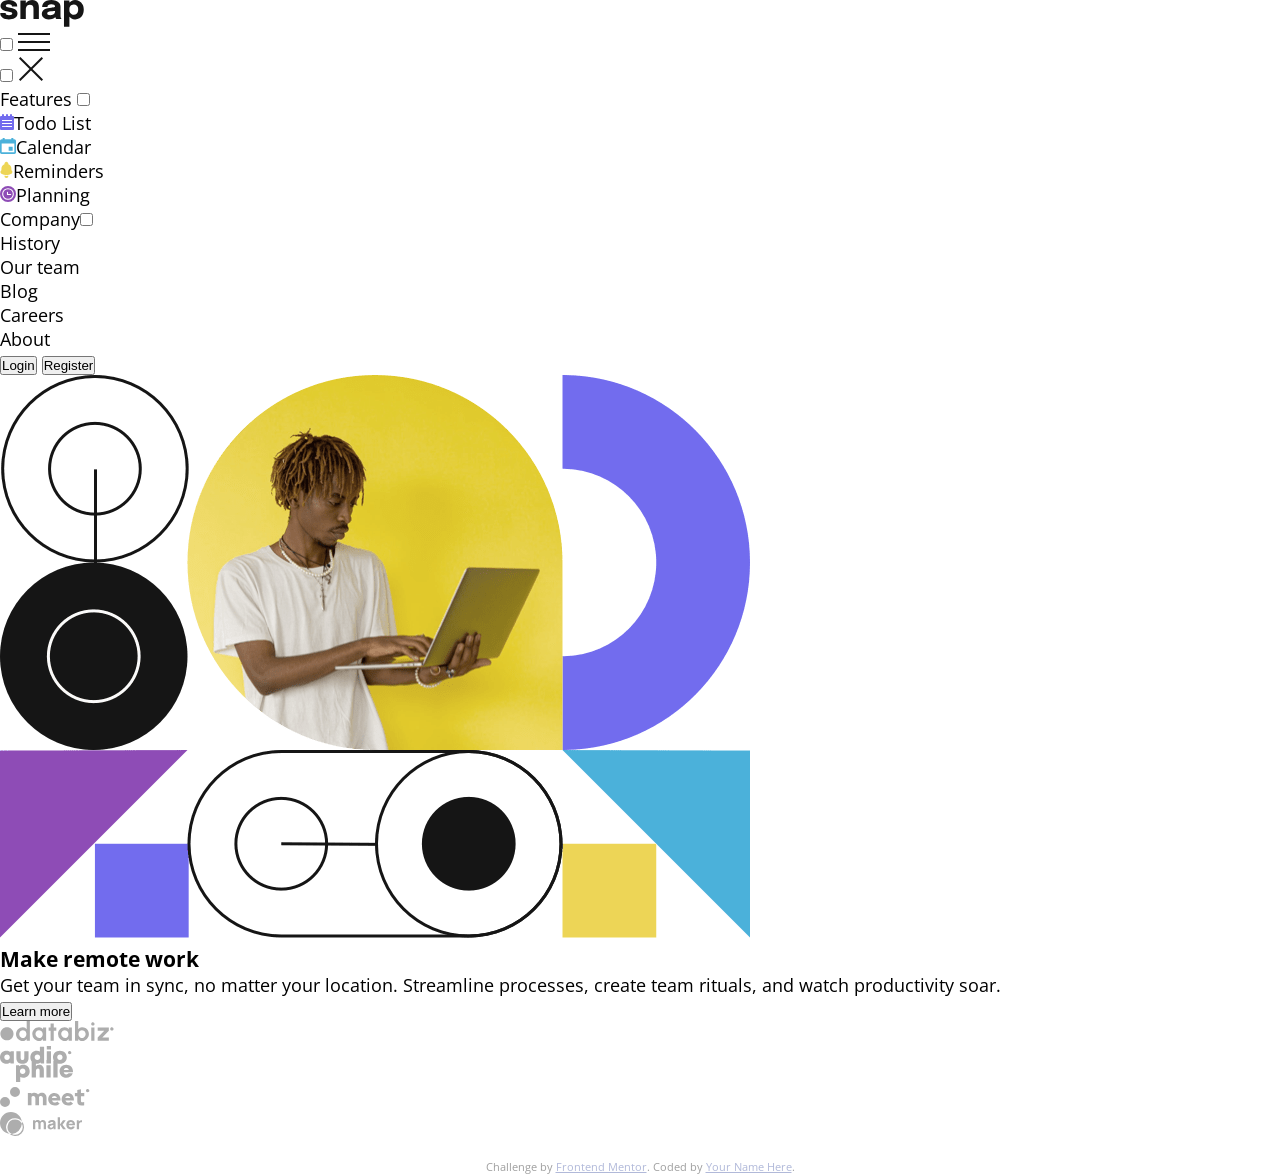
<file: index.html>
<!DOCTYPE html>
<html lang="en">

<head>
  <meta charset="UTF-8">
  <meta name="viewport" content="width=device-width, initial-scale=1.0">
  <!-- displays site properly based on user's device -->

  <link rel="icon" type="image/png" sizes="32x32" href="./images/favicon-32x32.png">
  <link
    href="https://fonts.googleapis.com/css2?family=Epilogue:ital,wght@0,100;0,200;0,300;0,400;0,500;0,600;0,700;0,800;0,900;1,100;1,200;1,300;1,400;1,500;1,600;1,700;1,800;1,900&family=Open+Sans:ital,wght@0,300;0,400;0,500;0,600;0,700;0,800;1,300;1,400;1,500;1,600;1,700;1,800&display=swap"
    rel="stylesheet">
  <link rel="stylesheet" href="style.css">

  <title>Frontend Mentor | Intro section with dropdown navigation</title>

</head>

<body>


  <header class="nav">
    <div class="snap_img">
      <img src="images/logo.svg" alt="das Logo von snap">
    </div>
    <label id="hamburger_menue" for="check">
      <input type="checkbox" name="check" id="check">
      <img src="images/icon-menu.svg" alt="">

      <section class="nav_wrapper">
        <article class="nav_holder">
          <span class="close_menue">
            <label for="check_out">
              <input type="checkbox" name="check-out" id="check_out">
              <img src="images/icon-close-menu.svg" class="close_img" alt="">
          </span>

          <ul class="nav_header">
            <!-------------------------Features--------------------------------------->
            <li class="nav_menue"><label for="list_sublist">Features <input type="checkbox" name="" id="list_sublist">
                <ul class="sub_nav">
                  <li><span class="list_img"><img src="images/icon-todo.svg" alt=""></span>Todo List</li>
                  <li><span class="list_img"><img src="images/icon-calendar.svg" alt=""></span>Calendar
                  </li>
                  <li><span class="list_img"><img src="images/icon-reminders.svg" alt=""></span>Reminders</li>
                  <li><span class="list_img"><img src="images/icon-planning.svg" alt=""></span>Planning</li>
                </ul>
            </li>
            <!-------------------------Features-End-------------------------------------->
            <!---------------------------Company--------------------------------->
            <li class="nav_menue"><label for="list_sublist_two">Company<input type="checkbox" name=""
                  id="list_sublist_two">
                <ul class="sub_nav">
                  <li>History</li>
                  <li>Our team</li>
                  <li>Blog</li>
                </ul>
            </li>
            <!---------------------------Company-End-------------------------------->
            <!---------------------------Carres and About-------------------------------->
            <li class="nav_menue">Careers</li>
            <li class="nav_menue">About</li>
          </ul>
          <!-------------------------Carres and About-End-------------------------------------->
          <!---------------------------List End--------------------------------->
          <!-------------------------------------------------------------------------------->
          <!--------------------------------Buttons---------------------------------------->

          <div class="buttons_nav">
            <button id="login">Login</button>
            <button id="register">Register</button>
          </div>
        </article>
      </section>
      <!--------------------------------Buttons--End------------------------------------->
  </header>

  <main>
    <article class="main_content">
      <!-------------------Main-Text Content----------------------------------->

      <section class="img_holder">
        <img src="images/image-hero-mobile.png" class="img_wrapper" alt="">

      </section>


      <section class="txt_content">
        <h1 class="main_header">Make remote work</h1>

        <p class="main_txt">Get your team in sync, no matter your location. Streamline processes,
          create team rituals, and watch productivity soar.</p>

        <button id="learn" class="learn_button">Learn more</button>
        <!------------------Client Logos---------------------------------->
        <aside class="client_logos">
          <div class="clients"><img src="images/client-databiz.svg" alt="Logo von databizes"></div>
          <div class="clients"><img src="images/client-audiophile.svg" alt="Logo von aufiophile"></div>
          <div class="clients"><img src="images/client-meet.svg" alt="Logo von meet"></div>
          <div class="clients"><img src="images/client-maker.svg" alt="Logo von maker"></div>
        </aside>
      </section>
      <!--------------------Background-Image--------------------------------->
      <section class="background">

        <div class="background_image"></div>

      </section>



    </article>



  </main>

  <footer>

    <div class="attribution">
      Challenge by <a href="https://www.frontendmentor.io?ref=challenge" target="_blank">Frontend Mentor</a>.
      Coded by <a href="#">Your Name Here</a>.
    </div>

  </footer>

</body>

</html>
</file>
<file: style.css>
*,
*::before,
*::after {
  box-sizing: border-box;
  margin: 0;
  padding: 0;
}

:root {
  width: 100vw;
  height: 100vh;
  font-family: "Epilogue", sans-serif;
  font-family: "Open Sans", sans-serif;
  font-size: 18px;
  --almost-white: hsl(0, 0%, 98%);
  --Medium-gray: hsl(0, 0%, 41%);
  --almost-black: hsl(0, 0%, 8%);
  --color-a: hsl(228, 45%, 44%);

  --light-bkg: var(--almost-white);
  --med-bgk: var(--Medium-gray);
  --dark-btn: var(--almost-black);
  --clr-icon: var(--color-a: );
}
body {
  width: 100vw;
  height: 100vh;
}

/* .main_content{
  display: grid;
  grid-template-columns: 1f 1fr;
} */

.background_image {
  background-image: url(images/image-hero-desktop.png);
  object-fit: cover;
}

/* .nav {
  
  width: 100%; */
/* height:10%; */
/* background: var(--light-bkg);
  padding: 0.8rem 0.7rem 2rem 0.7rem;
  display: flex;
  justify-content: space-between;
  align-items: center;
  flex-direction: row;
  background:green;
}

.snap_img{
  flex-grow: 1;
  width: 5rem;
}

#check,#check_out{
  display:none;
}


.nav_wrapper{
  
  display: flex;
  flex-direction: row;
  
  width:100%;

} */

/* .buttons_nav{
 
  display: flex;
  justify-content: center;
  background: blue;
  flex-grow: 2;
} */

/* .buttons_nav > button{
  all: unset;
  display: grid;
  place-content: center;
  
  padding: 0.5rem 2rem 0.5rem 2rem;
  border-radius: 0.7rem;
  font-weight: 600;
  opacity: 0.7;
  border:2px solid transparent;
  font-size: 0.9rem;
  
  }
  .buttons_nav > button:hover{
    border:2px solid var(--dark-btn);
    opacity: 0.7;
  }
  
  .buttons_nav > button:active{
    border:2px solid var(--dark-btn);
    background: var(--dark-btn);
    color: var(--light-bkg);
    opacity: 1;
  }
   */

/* 


.sub_nav {

  display: none;
}

.nav_holder {
  display: flex;
align-items: center;

  background: var(--light-bkg);
  flex-wrap: wrap;
  flex-grow: 3;
}

ul{
  list-style: none;
  display:flex;
  align-items: center;
  gap:2rem;
  width:70vw;
}
 */

@media screen and (max-width: 375px) {
  body {
    background: var(--light-bkg);
    height: 100vh;
  }
  /* .main_content{
    display: flex;
    flex-direction: column;
    width: 100%;
    width:100vw;
  } */
  .nav {
    background: var(--light-bkg);
    padding: 0.8rem 0.7rem 0.8rem 0.7rem;
    display: flex;
    justify-content: space-between;
    align-items: center;
  }
  .snap_img,
  .hamburger_menue {
    height: 100%;
    display: inline-flex;
  }
  .snap_img > img {
    padding-top: 0.3rem;
    height: 2rem;
  }
  .hamburger_menue > img {
    height: 1.3rem;
    cursor: pointer;
  }
  /*==============================================================================*/
  /*=====================  Nav-sidebar  ==================================*/
  /*==============================================================================*/
  .nav_wrapper {
    position: absolute;
    display: flex;
    justify-content: end;
    width: 100%;
    height: 100%;
    top: 0%;
    left: 100%;
    z-index: 10;
    background: rgba(0, 0, 0, 0.6);
    backdrop-filter: blur(2px);
  }
  .nav_holder {
    display: flex;
    flex-direction: column;
    align-items: center;

    background: var(--light-bkg);
    width: 65%;
    height: 100%;
    left: 40%;
    /* padding-left:1.5rem; */
  }

  .sub_nav {
    display: none;
  }
  .sub_nav > li {
    display: inline-flex;
    width: 80%;
    padding: 0.3rem;
    border-radius: 0.4rem;
  }

  .list_img {
    display: block;
    width: 1.5rem;
    height: 1.5rem;

    margin-right: 0.5rem;
  }

  #check:checked ~ .nav_wrapper {
    animation: 0.5s both come;
  }
  #check {
    display: none;
  }
  .sub_nav > li:hover {
    background: var(--dark-btn);
    opacity: 0.4;
    color: var(--light-bkg);
  }

  #list_sublist:checked ~ .sub_nav,
  #list_sublist_two:checked ~ .sub_nav {
    display: flex;
    list-style: none;
    margin: 1rem 0 1rem 1rem;
    display: flex;
    flex-direction: column;
    gap: 0.6rem;
  }

  /*=====================  Nav-sidebar open ==================================*/

  .close_menue {
    width: 100%;
    height: 10%;
    display: flex;
    justify-content: end;
    align-items: center;
  }

  #check_out {
    width: 2rem;
    height: 2rem;
  }
  #check_out:checked ~ .nav_header {
    background: green;
  }
  .nav_header {
    width: 100%;
  }
  .nav_menue {
    list-style: none;
    padding: 0.5rem 0 0.5rem 0;
    font-weight: 600;
    color: var(--dark-btn);
    opacity: 0.7;
  }
  .nav_menue {
    padding-left: 1rem;
  }

  /*=====================  Nav-sidebar Buttons ==================================*/

  .buttons_nav {
    display: flex;
    flex-direction: column;
    align-items: center;
    width: 100%;
    gap: 1rem;
    margin-top: 2rem;
  }
  .buttons_nav > button {
    all: unset;
    display: grid;
    place-content: center;
    width: 80%;
    padding: 0.5rem 0.5rem 0.5rem 0.5rem;
    border-radius: 0.7rem;
    font-weight: 600;
    opacity: 0.7;
    border: 2px solid transparent;
    font-size: 0.9rem;
  }
  .buttons_nav > button:hover {
    border: 2px solid var(--dark-btn);
    opacity: 0.7;
  }

  .buttons_nav > button:active {
    border: 2px solid var(--dark-btn);
    background: var(--dark-btn);
    color: var(--light-bkg);
    opacity: 1;
  }

  /*=====================  Nav-sidebar Buttons Ende ==================================*/

  /*==============================================================================*/
  /*=====================  Side Content  ==================================*/
  /*==============================================================================*/
  .txt_content,
  .img_wrapper,
  .main_header,
  .main_txt {
    width: 100%;
  }

  .txt_content {
    display: flex;
    flex-direction: column;
    gap: 1.5rem;
    align-items: center;
    margin: 3% 3% 0 3%;
  }

  .img_wrapper {
    object-fit: contain;
  }
  .main_header {
    font-size: 2rem;
    font-weight: 700;
  }
  .main_txt {
    text-align: center;
    font-weight: 600;
    color: var(--dark-btn);
    opacity: 0.8;
    line-height: 1.4rem;
    font-size: 0.9rem;
  }
  /*==============================================================================*/
  /*=====================  Learn Button  ==================================*/
  /*==============================================================================*/
  .learn_button {
    all: unset;
    background: var(--dark-btn);
    color: var(--light-bkg);
    font-weight: 700;
    display: grid;
    place-content: center;
    width: 40%;
    padding: 0.7rem 0.5rem 0.7rem 0.5rem;
    border-radius: 0.7rem;
  }
  .learn_button:hover {
    cursor: pointer;
    background: var(--color-a);
  }

  /*==============================================================================*/
  /*=====================  Cliebntnt Logos  ==================================*/
  /*==============================================================================*/
  .client_logos {
    display: flex;
    align-items: center;
    justify-content: space-between;
  }
  .clients {
    display: flex;
    align-items: center;

    height: 100%;
  }
  .clients > img {
    width: 80%;
  }
}

/*------------------------------------------------------------------------------*/
/*-----------------------von Frontend für Footer Links---------------------------------------------*/
/*------------------------------------------------------------------------------*/

.attribution {
  width: 100%;
  font-size: 11px;
  text-align: center;
  color: var(--dark-btn);
  opacity: 0.4;
  margin-top: 1rem;
}

.attribution a {
  color: var(--color-a);
}

@keyframes come {
  0% {
    left: 100%;
  }
  100% {
    left: 0%;
  }
}
</file>
